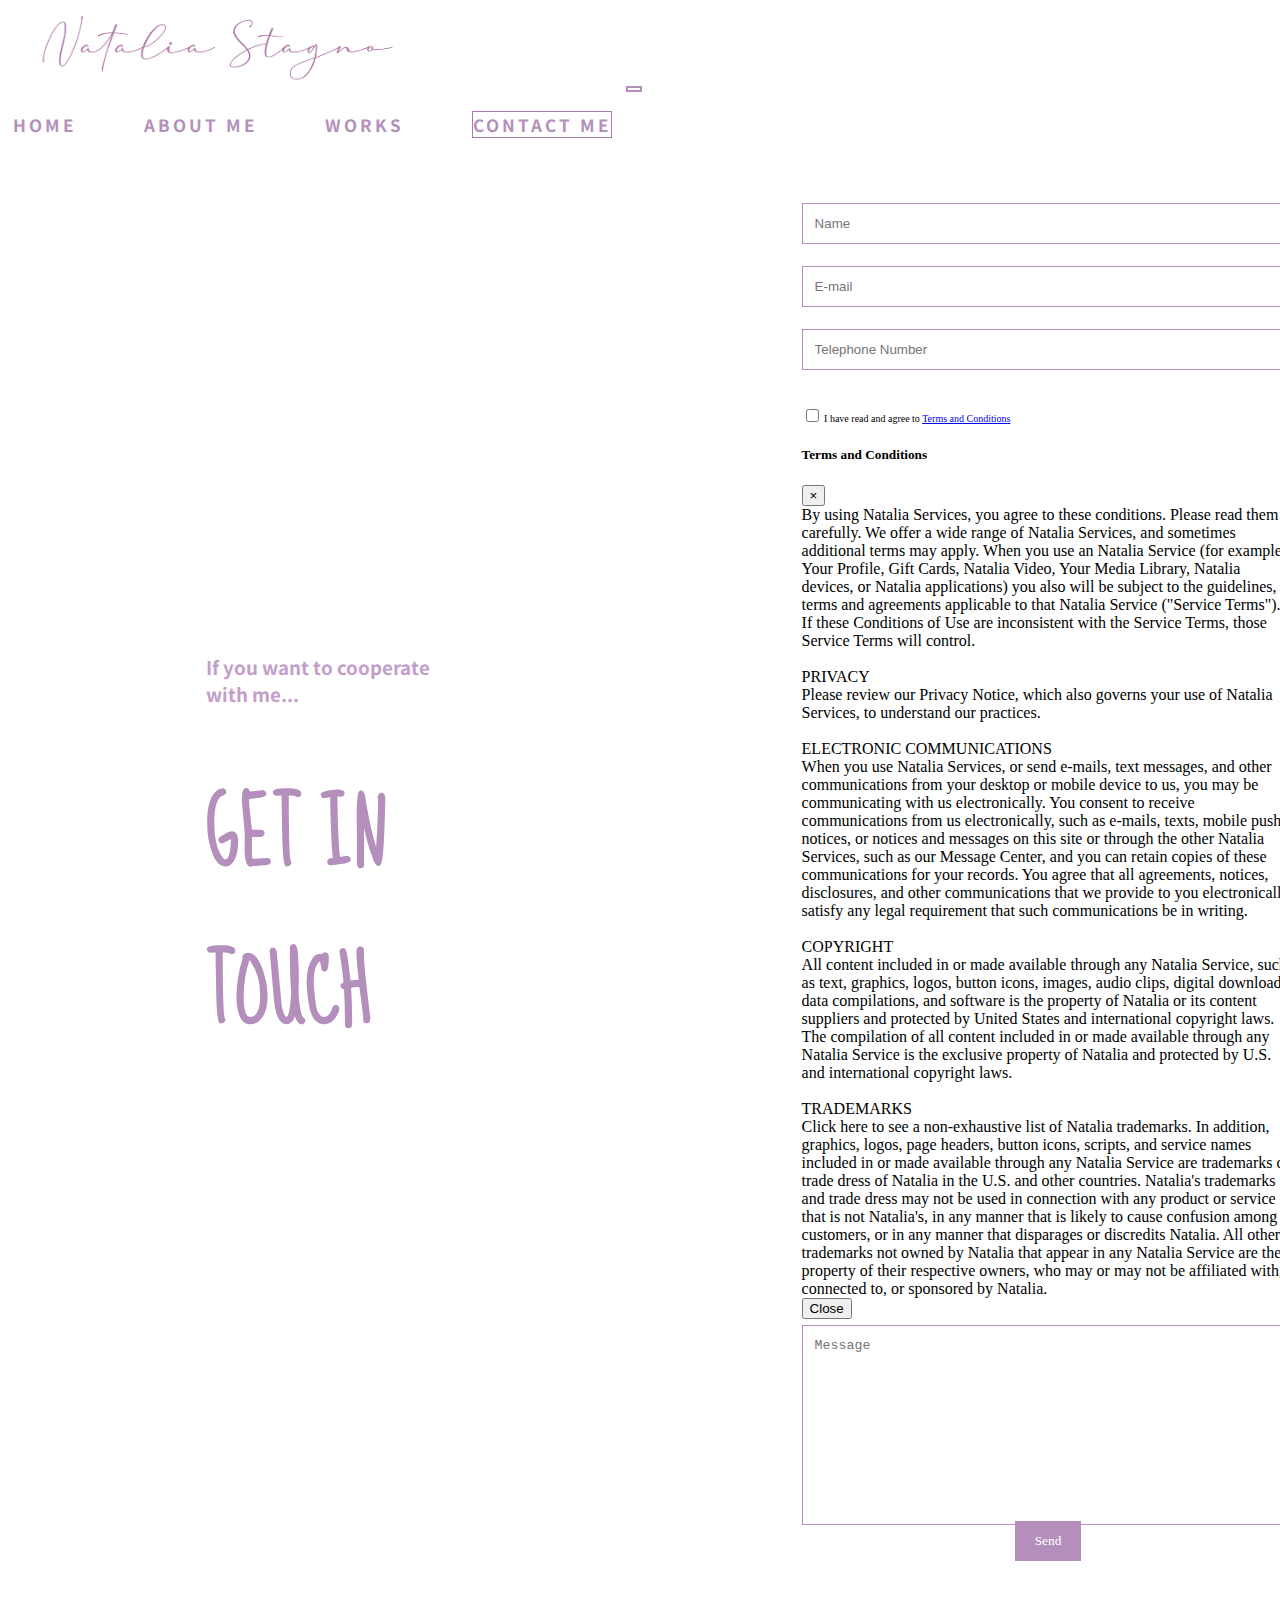
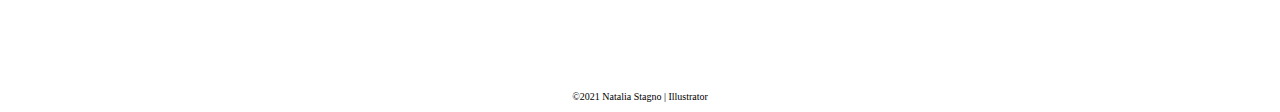
<file: contact.html>
<!DOCTYPE html>
<html lang="en">
<head>
    <meta charset="UTF-8">
    <meta name="viewport" content="width=device-width, initial-scale=1.0">
    <title>Natalia Stagno</title>
    <link rel="stylesheet" href="contactstyle.css" type="text/css">
    <link href="https://cdn.jsdelivr.net/npm/bootstrap@5.0.0-beta1/dist/css/bootstrap.min.css" rel="stylesheet" integrity="sha384-giJF6kkoqNQ00vy+HMDP7azOuL0xtbfIcaT9wjKHr8RbDVddVHyTfAAsrekwKmP1" crossorigin="anonymous">
    <link rel="preconnect" href="https://fonts.gstatic.com">
    <link href="https://fonts.googleapis.com/css2?family=Noto+Sans+TC&display=swap" rel="stylesheet">
    
    <link rel="preconnect" href="https://fonts.googleapis.com">
    <link rel="preconnect" href="https://fonts.gstatic.com" crossorigin>
    <link href="https://fonts.googleapis.com/css2?family=Sue+Ellen+Francisco&display=swap" rel="stylesheet">
    
    <script src="https://code.jquery.com/jquery-3.2.1.slim.min.js" integrity="sha384-KJ3o2DKtIkvYIK3UENzmM7KCkRr/rE9/Qpg6aAZGJwFDMVNA/GpGFF93hXpG5KkN" crossorigin="anonymous"></script>
    <script src="https://cdnjs.cloudflare.com/ajax/libs/popper.js/1.12.9/umd/popper.min.js" integrity="sha384-ApNbgh9B+Y1QKtv3Rn7W3mgPxhU9K/ScQsAP7hUibX39j7fakFPskvXusvfa0b4Q" crossorigin="anonymous"></script>
    <script src="https://maxcdn.bootstrapcdn.com/bootstrap/4.0.0/js/bootstrap.min.js" integrity="sha384-JZR6Spejh4U02d8jOt6vLEHfe/JQGiRRSQQxSfFWpi1MquVdAyjUar5+76PVCmYl" crossorigin="anonymous"></script>
    <script src="https://ajax.googleapis.com/ajax/libs/jquery/3.5.1/jquery.min.js"></script>
</head>
<body>
    <nav class="navbar navbar-expand-xl navbar-light">
        <img src="Natlilla.png" id="logo" class="navbar-brand">
        <button class="navbar-toggler" type="button" data-toggle="collapse" data-target="#navbarNavAltMarkup" aria-controls="navbarNavAltMarkup" aria-expanded="false" aria-label="Toggle navigation">
            <span class="navbar-toggler-icon"></span>
        </button>
        <div class="collapse navbar-collapse" id="navbarNavAltMarkup">
            <div class="navbar-nav">
            <a class="nav-item nav-link" href="index.html">HOME</a>
            <a class="nav-item nav-link" href="aboutme.html">ABOUT ME</a>
            <a class="nav-item nav-link" href="works.html">WORKS</a>
            <a class="nav-item nav-link active" href="contact.html">CONTACT ME</a>
            </div>
        </div>
    </nav>
    <div class="contactMe contactgrid" id="contactJump">

        <div class="end">
            <h3 class="cooperate">If you want to cooperate <br/> with me...</h3>
            <h1 class="getInTouch">GET IN <br/> TOUCH</h1>
        </div>

        <form class="containerContact">
            <input type="text"   placeholder="Name">
        
            <input type="text"   placeholder="E-mail">

            <input type="text"   placeholder="Telephone Number">

            

            <div id ="checkTerms" class="form-check">
                <input class="form-check-input" type="checkbox" value="" id="defaultCheck1">
                <label class="form-check-label" for="defaultCheck1">
                    I have read and agree to 
                    <a href="#" data-toggle="modal" data-target="#exampleModalLong" >
                        Terms and Conditions
                    </a>
                </label>
            </div>
            
            
            <!-- Modal -->
            <div class="modal fade" id="exampleModalLong" tabindex="-1" role="dialog" aria-labelledby="exampleModalLongTitle" aria-hidden="true">
                <div class="modal-dialog" role="document">
                <div class="modal-content">
                    <div class="modal-header">
                        <h5 class="modal-title" id="exampleModalLongTitle">Terms and Conditions</h5>
                        <button type="button" class="close" data-dismiss="modal" aria-label="Close">
                            <span aria-hidden="true">&times;</span>
                        </button>
                    </div>
                    <div class="modal-body">
                        By using Natalia Services, you agree to these conditions. Please read them carefully.
We offer a wide range of Natalia Services, and sometimes additional terms may apply. When you use an Natalia Service (for example, Your Profile, Gift Cards, Natalia Video, Your Media Library, Natalia devices, or Natalia applications) you also will be subject to the guidelines, terms and agreements applicable to that Natalia Service ("Service Terms"). If these Conditions of Use are inconsistent with the Service Terms, those Service Terms will control.

</br> </br>
PRIVACY
</br>
Please review our Privacy Notice, which also governs your use of Natalia Services, to understand our practices.
</br> </br>
ELECTRONIC COMMUNICATIONS
</br>
When you use Natalia Services, or send e-mails, text messages, and other communications from your desktop or mobile device to us, you may be communicating with us electronically. You consent to receive communications from us electronically, such as e-mails, texts, mobile push notices, or notices and messages on this site or through the other Natalia Services, such as our Message Center, and you can retain copies of these communications for your records. You agree that all agreements, notices, disclosures, and other communications that we provide to you electronically satisfy any legal requirement that such communications be in writing.
</br> </br>
COPYRIGHT
</br>
All content included in or made available through any Natalia Service, such as text, graphics, logos, button icons, images, audio clips, digital downloads, data compilations, and software is the property of Natalia or its content suppliers and protected by United States and international copyright laws. The compilation of all content included in or made available through any Natalia Service is the exclusive property of Natalia and protected by U.S. and international copyright laws.
</br> </br>
TRADEMARKS
</br>
Click here to see a non-exhaustive list of Natalia trademarks. In addition, graphics, logos, page headers, button icons, scripts, and service names included in or made available through any Natalia Service are trademarks or trade dress of Natalia in the U.S. and other countries. Natalia's trademarks and trade dress may not be used in connection with any product or service that is not Natalia's, in any manner that is likely to cause confusion among customers, or in any manner that disparages or discredits Natalia. All other trademarks not owned by Natalia that appear in any Natalia Service are the property of their respective owners, who may or may not be affiliated with, connected to, or sponsored by Natalia.
                    </div>
                    <div class="modal-footer">
                        <button type="button" class="btn btn-secondary" data-dismiss="modal">Close</button>
                    </div>
                </div>
                </div>
            </div>

            <textarea   placeholder="Message" style="height:200px"></textarea>
        
            <input type="submit" value="Send" class="Send">
        </form>
    </div>

    <script>
        
        var speed = 'slow';
        $(document).ready(function () {

            $('html, body').hide();

            $(document).ready(function() {
                $('html, body').fadeIn(speed, function() {
                    $('a[href], button[href]').click(function(event) {
                        var url = $(this).attr('href');
                        if (url.indexOf('#') == 0 || url.indexOf('javascript:') == 0) return;
                        event.preventDefault();
                        $('html, body').fadeOut(speed, function() {
                            window.location = url;
                        });
                    });
                });
            });

            $(document).on("scroll", onScroll);
            
            $('.Send').on('click', function (e) {
                let checkStatus = document.getElementById("defaultCheck1").checked;
                if (checkStatus){
                    alert("Thanks for getting in contact. I'll reach out to you soon!");
                }
                else {
                    alert("Please accept Terms and Conditions.");
                }
            });

            $('a[href^="#"]').on('click', function (e) {
                e.preventDefault();
                $(document).off("scroll");
                
                $('.menuElement').each(function () {
                    $(this).removeClass('activated');
                })
                $(this).addClass('activated');
            
                var target = this.hash,
                    menu = target;
                $target = $(target);
                $('html, body').stop().animate({
                    'scrollTop': $target.offset().top
                }, 100, 'swing', function () {
                    window.location.hash = target;
                    $(document).on("scroll", onScroll);
                });
            });
        });

        function onScroll(event){
            var scrollPos = $(document).scrollTop() + window.innerHeight / 2;
            $('#menuNataliaID a').each(function () {
                var currLink = $(this);
                var refElement = $(currLink.attr("href"));
                if (refElement.position().top <= scrollPos && refElement.position().top + refElement.height() > scrollPos) {
                    $('#menuNataliaID ul li a').removeClass("activated");
                    currLink.addClass("activated");
                }
                else{
                    currLink.removeClass("activated");
                }
            });
        }
    </script>

    <div class="copywriteText">
        <p>©2021  Natalia Stagno  |  Illustrator</p>
    </div>  
</body>
</html>
</file>
<file: contactstyle.css>
body {
    margin: 0;
}

#logo {
    width: 30%;
    margin-left: 2%;
    margin-right: 15%;
}

.nav-item {
    text-decoration: none;
    color: #b48fbb !important;
    font-weight: bold;
    letter-spacing: 3px;
    margin: 1vw;
    margin-right: 4vw;
    font-family: 'Noto Sans TC', sans-serif;
    font-size: 17px;
    white-space: nowrap;
  }
  
.active {
    border: 1px solid #aa79b4 !important;
}

.navbar-nav {
    width: 100%;
    
}

.navbar-toggler{
    margin: 20px;
    background-color: white !important;
    border: 2px solid #b48fbb !important;
}

.navbar-toggler-icon {
    background-image: url("icon.png") !important;
}

@media only screen and (max-width: 1200px) {
    .navbar-nav {
      justify-content: center;
      align-items: center;
    }
  
    .nav-item {
      max-width: 200px;
      text-align: center;
      padding: 2px !important;
    }

    #logo {
        width: 40%;
        margin-left: 2%;
        margin-right: 15%;
    }
}

@media only screen and (max-width: 1200px) {
    .logoNatalia {
        width: 100%;
        display:flex;
        justify-content: center;
        align-items: center;
        margin: 0 auto;
        background-color:#b48fbb;
        font-family: cursive;
        font-size:20px;
    }
    
    .logoNatalia img {
        width: 50%;
    }
    

    .menuNatalia {
        margin: 0;
        padding: 0;
        list-style: none;
        font-family: 'Noto Sans TC', sans-serif;
        font-size: 22px;
        display: inline;
    }
    .menuNatalia ul {
        list-style-type: none;
        display: flex;
        justify-content: space-around;
        align-items: center;
        margin: 0;
        padding: 20px;
        background-color: #fae8ea;
        
    } 
    
    li a {
        text-decoration: none;
        color: #b48fbb;
        font-weight: bold;
    
    }
    
}


.contactMe{
    display: flex;
    justify-content: center;
    align-items: center;
    width: 100%;
    background-color: white;
    padding: 120px;
    padding-top: 60px;
}

.contactgrid{
    display: grid;
    grid-template-columns: 45% 55%;
}

/* Style inputs with type="text", select elements and textareas */
input[type=text], select, textarea {
    width: 100%; /* Full width */
    padding: 12px; /* Some padding */  
    border: 1px solid #b48fbb; /* Pink border */
    border-radius: 0px; /* Rounded borders */
    box-sizing: border-box; /* Make sure that padding and width stays in place */
    margin-top: 6px; /* Add a top margin */
    margin-bottom: 16px; /* Bottom margin */
    resize: vertical /* Allow the user to vertically resize the textarea (not horizontally) */
}

input:active, input:focus, textarea:active, textarea:focus{
    outline: none !important;
    border: 2px solid #9f71a8;
}
  
/* Style the submit button with a specific background color etc */
input[type=submit] {
    background-color:#b48fbb;
    color: white;
    padding: 12px 20px;
    border: none;
    border-radius: 0px;
    cursor: pointer;
}
  
/* When moving the mouse over the submit button, add a darker pink color */
input[type=submit]:hover {
    background-color: #9f71a8;
}
  
  /* Add a background color and some padding around the form */
.containerContact {
    border-radius: 0px;
    background-color: white;
    width: 70%;
    justify-self: center;
    display: flex;
    flex-direction: column;
    justify-content: center;
    align-items: center;
}

.end{
    width: 70%;
    justify-self: center;
}

.cooperate{
    font-family: 'Noto Sans TC', sans-serif;
    color:  #c39eca;
}

#checkTerms{
    width: fit-content;
    align-self: start;
    font-size: 10px;
    margin-top: 20px;

}

.Send{
    font-family: 'Avenir Light';
    margin-top: -20px;
    z-index: 2;
}

.getInTouch{
    font-family: 'Sue Ellen Francisco';
    font-size: 500%;
    margin-right: 90px;
    margin-top: 50px;
    color:  #b48fbb;
}

.copywriteText{
    font-family: 'Avenir';
    font-size: 10px;
    text-align: center;
}


@media only screen and (max-width: 1000px) {

    .contactMe{
        display: flex;
        flex-direction: column;
        justify-content: center;
        align-items: center;
        width: 100%;
        background-color: white;
        padding: 0px;
        margin-top: 50px;
    }
    
    .contactgrid{
        display: grid;
        grid-template-columns: 60%;
        
        
    }
    
    /* Style inputs with type="text", select elements and textareas */
    input[type=text], select, textarea {
        width: 100%; /* Full width */
        padding: 12px; /* Some padding */  
        border: 1px solid #b48fbb; /* Pink border */
        border-radius: 0px; /* Rounded borders */
        box-sizing: border-box; /* Make sure that padding and width stays in place */
        margin-top: 6px; /* Add a top margin */
        margin-bottom: 16px; /* Bottom margin */
        resize: vertical /* Allow the user to vertically resize the textarea (not horizontally) */
    }
    
    input:active, input:focus, textarea:active, textarea:focus{
        outline: none !important;
        border: 2px solid #9f71a8;
    }
      
    /* Style the submit button with a specific background color etc */
    input[type=submit] {
        background-color:#b48fbb;
        color: white;
        padding: 12px 20px;
        border: none;
        border-radius: 0px;
        cursor: pointer;
    }
      
    /* When moving the mouse over the submit button, add a darker pink color */
    input[type=submit]:hover {
        background-color: #b48fbb;
    }
      
      /* Add a background color and some padding around the form */
    .containerContact {
        border-radius: 0px;
        background-color: white;
        width: 80%;
        justify-self: center;
        display: flex;
        flex-direction: column;
        justify-content: center;
        align-items: center;
    }
    
    .end{
        width: 70%;
        justify-self: center;
        text-align: center;
        margin-bottom: 20px;
        
    }
    
    .cooperate{
        font-family: 'Noto Sans TC', sans-serif;
        color: #c39eca;
        font-size: 20px;
        margin-top: 30px;
        
    }
    
    .Send{
        font-family: 'Avenir Light';
        margin-top: -20px;
        z-index: 2;
        margin-bottom: 100px;
    }
    
    .getInTouch{
        font-family: 'Sue Ellen Francisco';
        font-size: 400%;
        color: #b48fbb;
        margin-right: 0;
        margin-top: 30px;
        text-align: center;
    }

    .copywriteText{
        font-family: 'Avenir';
        font-size: 10px;
        text-align: center;
    }
}
</file>
